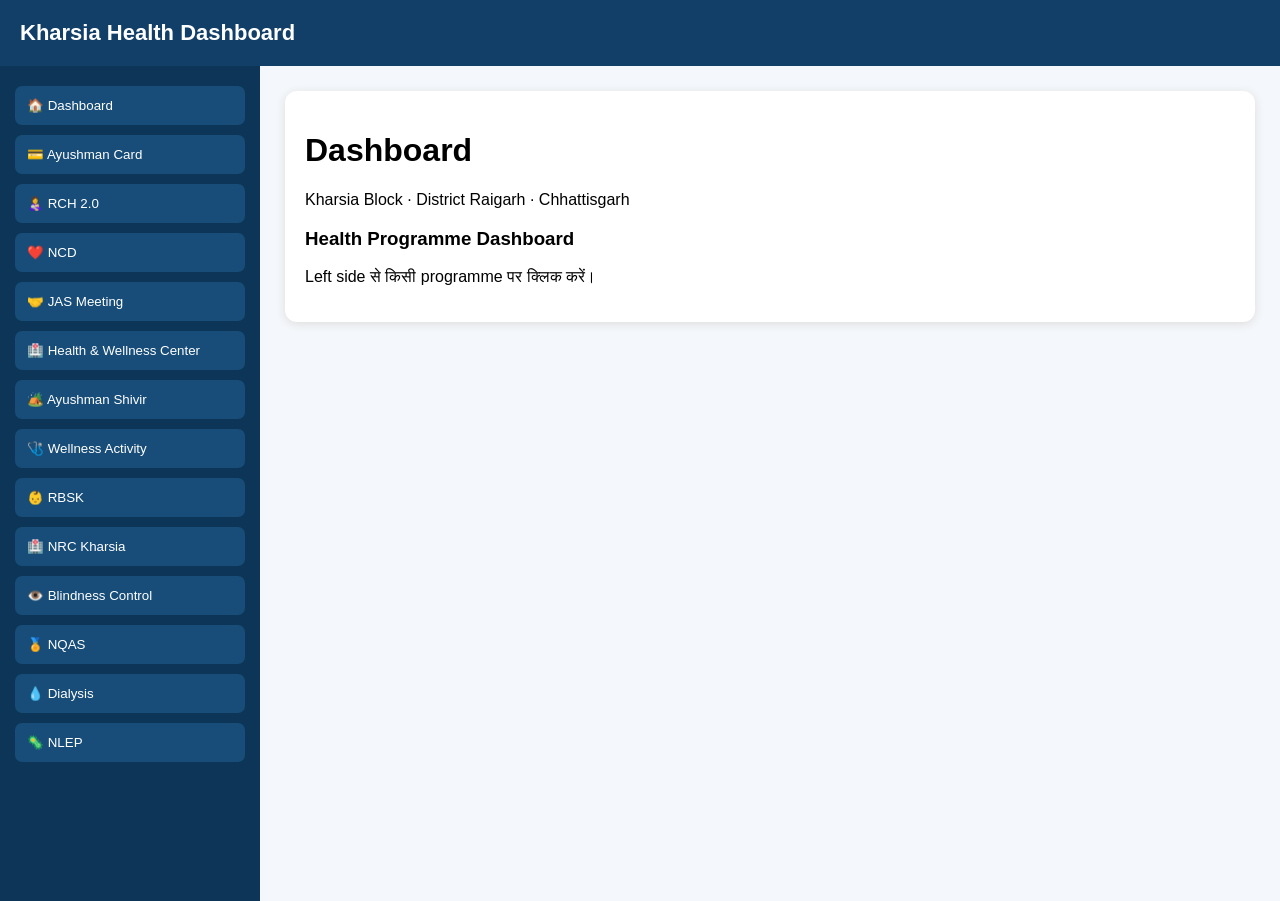
<file: Index.html>
<!DOCTYPE html>
<html lang="hi">
<head>
<meta charset="UTF-8">
<meta name="viewport" content="width=device-width, initial-scale=1.0">

<title>Kharsia Health Dashboard</title>

<style>
body{
    margin:0;
    font-family:Arial,sans-serif;
    background:#f4f7fb;
}

.header{
    background:#123f68;
    color:white;
    padding:20px;
    font-size:22px;
    font-weight:bold;
}

.container{
    display:flex;
    min-height:calc(100vh - 65px);
}

.sidebar{
    width:230px;
    background:#0d3557;
    padding:15px;
}

button{
    width:100%;
    padding:12px;
    margin:5px 0;
    border:0;
    border-radius:7px;
    background:#174d78;
    color:white;
    text-align:left;
    cursor:pointer;
}

button:hover{
    background:#1976b9;
}

.content{
    flex:1;
    padding:25px;
}

.card{
    background:white;
    padding:20px;
    border-radius:12px;
    box-shadow:0 2px 10px #ddd;
}

table{
    width:100%;
    border-collapse:collapse;
    margin-top:15px;
}

th,td{
    padding:10px;
    border:1px solid #ddd;
    text-align:left;
}

th{
    background:#eaf1f7;
}

.loading{
    padding:15px;
    background:#fff7d6;
    border-radius:8px;
}

.error{
    padding:15px;
    background:#ffe1e1;
    color:#a00000;
    border-radius:8px;
}
</style>
</head>

<body>

<div class="header">
    Kharsia Health Dashboard
</div>

<div class="container">

<div class="sidebar">

<button onclick="showDashboard()">
🏠 Dashboard
</button>

<button onclick="openAyushman()">
💳 Ayushman Card
</button>

<button onclick="alert('RCH 2.0 अगला चरण में जोड़ा जाएगा')">
👩‍🍼 RCH 2.0
</button>

<button onclick="alert('NCD अगला चरण में जोड़ा जाएगा')">
❤️ NCD
</button>

<button onclick="alert('JAS Meeting अगला चरण में जोड़ा जाएगा')">
🤝 JAS Meeting
</button>

<button onclick="alert('Health & Wellness अगला चरण में जोड़ा जाएगा')">
🏥 Health & Wellness Center
</button>

<button onclick="alert('Ayushman Shivir अगला चरण में जोड़ा जाएगा')">
🏕️ Ayushman Shivir
</button>

<button onclick="alert('Wellness Activity अगला चरण में जोड़ा जाएगा')">
🩺 Wellness Activity
</button>

<button onclick="alert('RBSK अगला चरण में जोड़ा जाएगा')">
👶 RBSK
</button>

<button onclick="alert('NRC अगला चरण में जोड़ा जाएगा')">
🏥 NRC Kharsia
</button>

<button onclick="alert('Blindness Control अगला चरण में जोड़ा जाएगा')">
👁️ Blindness Control
</button>

<button onclick="alert('NQAS अगला चरण में जोड़ा जाएगा')">
🏅 NQAS
</button>

<button onclick="alert('Dialysis अगला चरण में जोड़ा जाएगा')">
💧 Dialysis
</button>

<button onclick="alert('NLEP अगला चरण में जोड़ा जाएगा')">
🦠 NLEP
</button>

</div>


<div class="content">

<div id="dashboard" class="card">

<h1>Dashboard</h1>

<p>
Kharsia Block · District Raigarh · Chhattisgarh
</p>

<h3>Health Programme Dashboard</h3>

<p>
Left side से किसी programme पर क्लिक करें।
</p>

</div>


<div id="report" class="card" style="display:none">

<h1 id="reportTitle"></h1>

<div id="status" class="loading">
Google Sheet से data load हो रहा है...
</div>

<div style="overflow:auto">

<table id="dataTable">

<thead></thead>

<tbody></tbody>

</table>

</div>

</div>

</div>

</div>


<script>

/* आपकी Google Sheet ID */

const SHEET_ID =
"1XAGjeCrLSVzTIraRSGkkjejXlrJEn-G2GxUEnN6ZCI0";


/* Ayushman Card का GID */

const AYUSHMAN_GID =
"925649620";


function showDashboard(){

    document.getElementById("dashboard")
        .style.display = "block";

    document.getElementById("report")
        .style.display = "none";

}


function openAyushman(){

    document.getElementById("dashboard")
        .style.display = "none";

    document.getElementById("report")
        .style.display = "block";

    document.getElementById("reportTitle")
        .innerText = "💳 Ayushman Card";

    document.getElementById("status")
        .className = "loading";

    document.getElementById("status")
        .innerText =
        "Google Sheet से data load हो रहा है...";

    loadAyushman();

}


function loadAyushman(){

    const url =
        "https://docs.google.com/spreadsheets/d/" +
        SHEET_ID +
        "/gviz/tq?gid=" +
        AYUSHMAN_GID +
        "&headers=1";

    fetch(url)

    .then(function(response){

        if(!response.ok){

            throw new Error(
                "HTTP Error " +
                response.status
            );

        }

        return response.text();

    })

    .then(function(text){

        const start =
            text.indexOf("{");

        const end =
            text.lastIndexOf("}");

        if(start === -1 || end === -1){

            throw new Error(
                "Google Sheet data नहीं मिला"
            );

        }

        const json =
            JSON.parse(
                text.substring(
                    start,
                    end + 1
                )
            );

        const cols =
            json.table.cols;

        const rows =
            json.table.rows;


        const thead =
            document.querySelector(
                "#dataTable thead"
            );

        const tbody =
            document.querySelector(
                "#dataTable tbody"
            );


        thead.innerHTML = "";
        tbody.innerHTML = "";


        /* HEADER */

        let headerRow =
            document.createElement("tr");


        cols.forEach(function(col){

            let th =
                document.createElement("th");

            th.innerText =
                col.label || "";

            headerRow.appendChild(th);

        });


        thead.appendChild(headerRow);


        /* DATA */

        rows.forEach(function(row){

            let tr =
                document.createElement("tr");


            cols.forEach(function(col,index){

                let td =
                    document.createElement("td");


                if(
                    row.c &&
                    row.c[index] &&
                    row.c[index].v !== null
                ){

                    td.innerText =
                        row.c[index].f ||
                        row.c[index].v;

                }
                else{

                    td.innerText = "";

                }


                tr.appendChild(td);

            });


            tbody.appendChild(tr);

        });


        document.getElementById("status")
            .className = "";

        document.getElementById("status")
            .innerText =
            "✓ Google Sheet से data successfully loaded";


    })

    .catch(function(error){

        document.getElementById("status")
            .className = "error";

        document.getElementById("status")
            .innerText =
            "Error: " + error.message;

    });

}

</script>

</body>
</html>
</file>
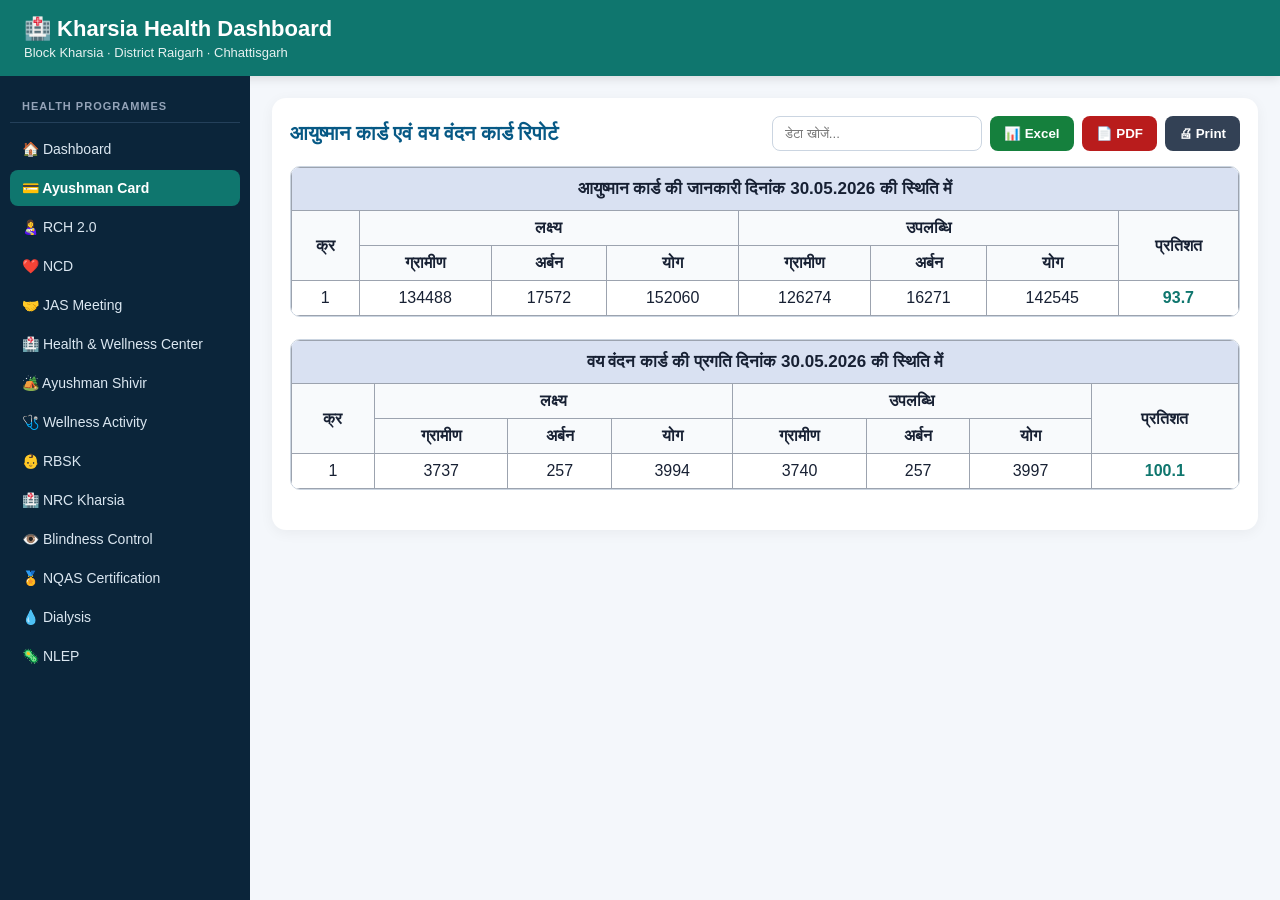
<file: ayushman.html>
<!DOCTYPE html><html lang="hi"><head><meta charset="UTF-8"><meta name="viewport" content="width=device-width,initial-scale=1.0"><title>Ayushman Card Report | Kharsia Health Dashboard</title><style>*{box-sizing:border-box}body{margin:0;background:#f4f7fb;color:#172033;font-family:"Noto Sans Devanagari","Segoe UI",Arial,sans-serif}.topbar{background:#0f766e;color:#fff;padding:16px 24px;box-shadow:0 2px 10px #0002}.topbar h1{margin:0;font-size:22px}.topbar p{margin:3px 0 0;font-size:13px;opacity:.9}.layout{display:flex;align-items:flex-start;min-height:calc(100vh - 76px)}.sidebar{width:250px;flex:0 0 250px;background:#0b253a;padding:14px 10px;position:sticky;top:0;height:calc(100vh - 76px);overflow-y:auto}.sidebar-title{color:#94a3b8;font-size:11px;font-weight:800;letter-spacing:1px;padding:10px 12px;border-bottom:1px solid #24405a;margin-bottom:8px}.menu-btn{display:block;width:100%;padding:10px 12px;margin:3px 0;border-radius:8px;color:#dbe7f1;text-decoration:none;font-size:14px}.menu-btn:hover,.menu-btn.active{background:#0f766e;color:#fff;font-weight:700}.content{flex:1;min-width:0;padding:22px}.card{background:#fff;border-radius:14px;padding:18px;box-shadow:0 3px 14px #0000000d}.toolbar{display:flex;justify-content:space-between;align-items:center;gap:12px;flex-wrap:wrap;margin-bottom:15px}.title{font-size:20px;font-weight:800;color:#075985}.actions{display:flex;gap:8px;flex-wrap:wrap}.btn{border:0;border-radius:8px;padding:9px 14px;color:#fff;font-weight:700;cursor:pointer}.excel{background:#15803d}.pdf{background:#b91c1c}.print{background:#334155}.search{padding:9px 12px;border:1px solid #cbd5e1;border-radius:8px;min-width:210px}.table-wrap{overflow:auto;margin-bottom:22px;border:1px solid #cbd5e1;border-radius:10px}.excel-table{width:100%;min-width:720px;border-collapse:collapse;background:#fff}.excel-table th,.excel-table td{border:1px solid #9ca3af;padding:8px;text-align:center}.section-title{background:#d9e1f2;font-size:17px;font-weight:800;padding:11px!important}.column-header{background:#f8fafc;font-weight:800}.data-row:hover{background:#eef6ff}.percentage{font-weight:800;color:#0f766e}@media(max-width:800px){.sidebar{width:205px;flex-basis:205px}}@media(max-width:600px){.layout{display:block}.sidebar{position:sticky;top:0;width:100%;height:auto;display:flex;overflow-x:auto;overflow-y:hidden;gap:5px;padding:8px;z-index:10}.sidebar-title{display:none}.menu-btn{width:auto;white-space:nowrap}.content{padding:8px}.title{font-size:17px}.excel-table th,.excel-table td{padding:6px;font-size:12px}}@media print{.topbar,.sidebar,.toolbar{display:none}.content{padding:0}.card{box-shadow:none}}</style></head><body><header class="topbar"><h1>🏥 Kharsia Health Dashboard</h1><p>Block Kharsia · District Raigarh · Chhattisgarh</p></header><div class="layout"><aside class="sidebar"><div class="sidebar-title">HEALTH PROGRAMMES</div><a class="menu-btn" href="index.html">🏠 Dashboard</a><a class="menu-btn active" href="ayushman.html">💳 Ayushman Card</a><a class="menu-btn" href="rch.html">👩‍🍼 RCH 2.0</a><a class="menu-btn" href="ncd.html">❤️ NCD</a><a class="menu-btn" href="index.html#jas">🤝 JAS Meeting</a><a class="menu-btn" href="index.html#hwc">🏥 Health & Wellness Center</a><a class="menu-btn" href="index.html#shivir">🏕️ Ayushman Shivir</a><a class="menu-btn" href="index.html#wellness">🩺 Wellness Activity</a><a class="menu-btn" href="index.html#rbsk">👶 RBSK</a><a class="menu-btn" href="index.html#nrc">🏥 NRC Kharsia</a><a class="menu-btn" href="index.html#blindness">👁️ Blindness Control</a><a class="menu-btn" href="index.html#nqas">🏅 NQAS Certification</a><a class="menu-btn" href="index.html#dialysis">💧 Dialysis</a><a class="menu-btn" href="index.html#nlep">🦠 NLEP</a></aside><main class="content"><div class="card" id="report-area"><div class="toolbar"><div class="title">आयुष्मान कार्ड एवं वय वंदन कार्ड रिपोर्ट</div><div class="actions"><input id="searchInput" class="search" placeholder="डेटा खोजें..." oninput="filterTables()"><button class="btn excel" onclick="exportToExcel()">📊 Excel</button><button class="btn pdf" onclick="window.print()">📄 PDF</button><button class="btn print" onclick="window.print()">🖨 Print</button></div></div><div class="table-wrap"><table class="excel-table" id="table-ayushman"><thead><tr><th colspan="8" class="section-title">आयुष्मान कार्ड की जानकारी दिनांक 30.05.2026 की स्थिति में</th></tr><tr><th rowspan="2" class="column-header">क्र</th><th colspan="3" class="column-header">लक्ष्य</th><th colspan="3" class="column-header">उपलब्धि</th><th rowspan="2" class="column-header">प्रतिशत</th></tr><tr><th class="column-header">ग्रामीण</th><th class="column-header">अर्बन</th><th class="column-header">योग</th><th class="column-header">ग्रामीण</th><th class="column-header">अर्बन</th><th class="column-header">योग</th></tr></thead><tbody><tr class="data-row"><td>1</td><td>134488</td><td>17572</td><td>152060</td><td>126274</td><td>16271</td><td>142545</td><td class="percentage">93.7</td></tr></tbody></table></div><div class="table-wrap"><table class="excel-table" id="table-vayvandana"><thead><tr><th colspan="8" class="section-title">वय वंदन कार्ड की प्रगति दिनांक 30.05.2026 की स्थिति में</th></tr><tr><th rowspan="2" class="column-header">क्र</th><th colspan="3" class="column-header">लक्ष्य</th><th colspan="3" class="column-header">उपलब्धि</th><th rowspan="2" class="column-header">प्रतिशत</th></tr><tr><th class="column-header">ग्रामीण</th><th class="column-header">अर्बन</th><th class="column-header">योग</th><th class="column-header">ग्रामीण</th><th class="column-header">अर्बन</th><th class="column-header">योग</th></tr></thead><tbody><tr class="data-row"><td>1</td><td>3737</td><td>257</td><td>3994</td><td>3740</td><td>257</td><td>3997</td><td class="percentage">100.1</td></tr></tbody></table></div></div></main></div><script>function filterTables(){const f=document.getElementById('searchInput').value.toLowerCase();document.querySelectorAll('tbody tr').forEach(r=>r.style.display=r.textContent.toLowerCase().includes(f)?'':'none')}function exportToExcel(){const html='<html><head><meta charset="UTF-8"></head><body>'+document.getElementById('table-ayushman').outerHTML+'<br>'+document.getElementById('table-vayvandana').outerHTML+'</body></html>';const a=document.createElement('a');a.href=URL.createObjectURL(new Blob([html],{type:'application/vnd.ms-excel'}));a.download='Ayushman_VayVandana_Report.xls';a.click()}</script></body></html>
</file>
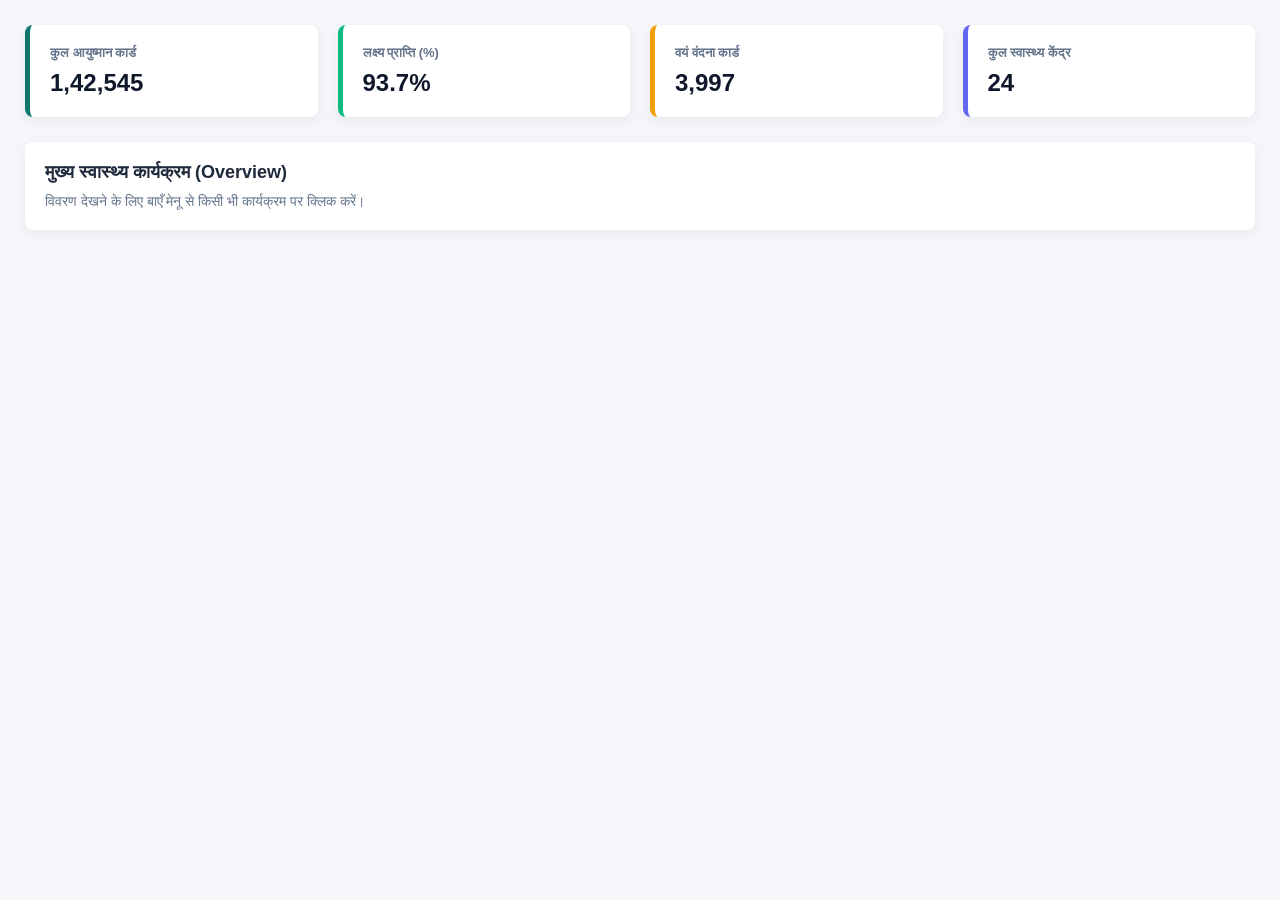
<file: dashboard.html>
<!DOCTYPE html>
<html lang="hi">
<head>
  <meta charset="UTF-8">
  <style>
    * { box-sizing: border-box; margin: 0; padding: 0; font-family: Arial, sans-serif; }
    body { padding: 25px; background-color: #f4f6f9; color: #333; }
    .metrics-grid { display: grid; grid-template-columns: repeat(auto-fit, minmax(220px, 1fr)); gap: 20px; margin-bottom: 25px; }
    .metric-card { background: #ffffff; padding: 20px; border-radius: 8px; box-shadow: 0 4px 12px rgba(0,0,0,0.05); border-left: 5px solid #0f766e; }
    .metric-card h3 { font-size: 13px; color: #64748b; margin-bottom: 8px; }
    .metric-card .number { font-size: 24px; font-weight: bold; color: #0f172a; }
    .card { background-color: #ffffff; border-radius: 8px; padding: 20px; box-shadow: 0 4px 12px rgba(0, 0, 0, 0.05); }
  </style>
</head>
<body>

  <div class="metrics-grid">
    <div class="metric-card">
      <h3>कुल आयुष्मान कार्ड</h3>
      <div class="number">1,42,545</div>
    </div>
    <div class="metric-card" style="border-left-color: #10b981;">
      <h3>लक्ष्य प्राप्ति (%)</h3>
      <div class="number">93.7%</div>
    </div>
    <div class="metric-card" style="border-left-color: #f59e0b;">
      <h3>वयं वंदना कार्ड</h3>
      <div class="number">3,997</div>
    </div>
    <div class="metric-card" style="border-left-color: #6366f1;">
      <h3>कुल स्वास्थ्य केंद्र</h3>
      <div class="number">24</div>
    </div>
  </div>

  <div class="card">
    <h2 style="font-size: 18px; color: #1e293b;">मुख्य स्वास्थ्य कार्यक्रम (Overview)</h2>
    <p style="margin-top: 10px; color: #64748b; font-size: 14px;">
      विवरण देखने के लिए बाएँ मेनू से किसी भी कार्यक्रम पर क्लिक करें।
    </p>
  </div>

</body>
</html>
</file>
